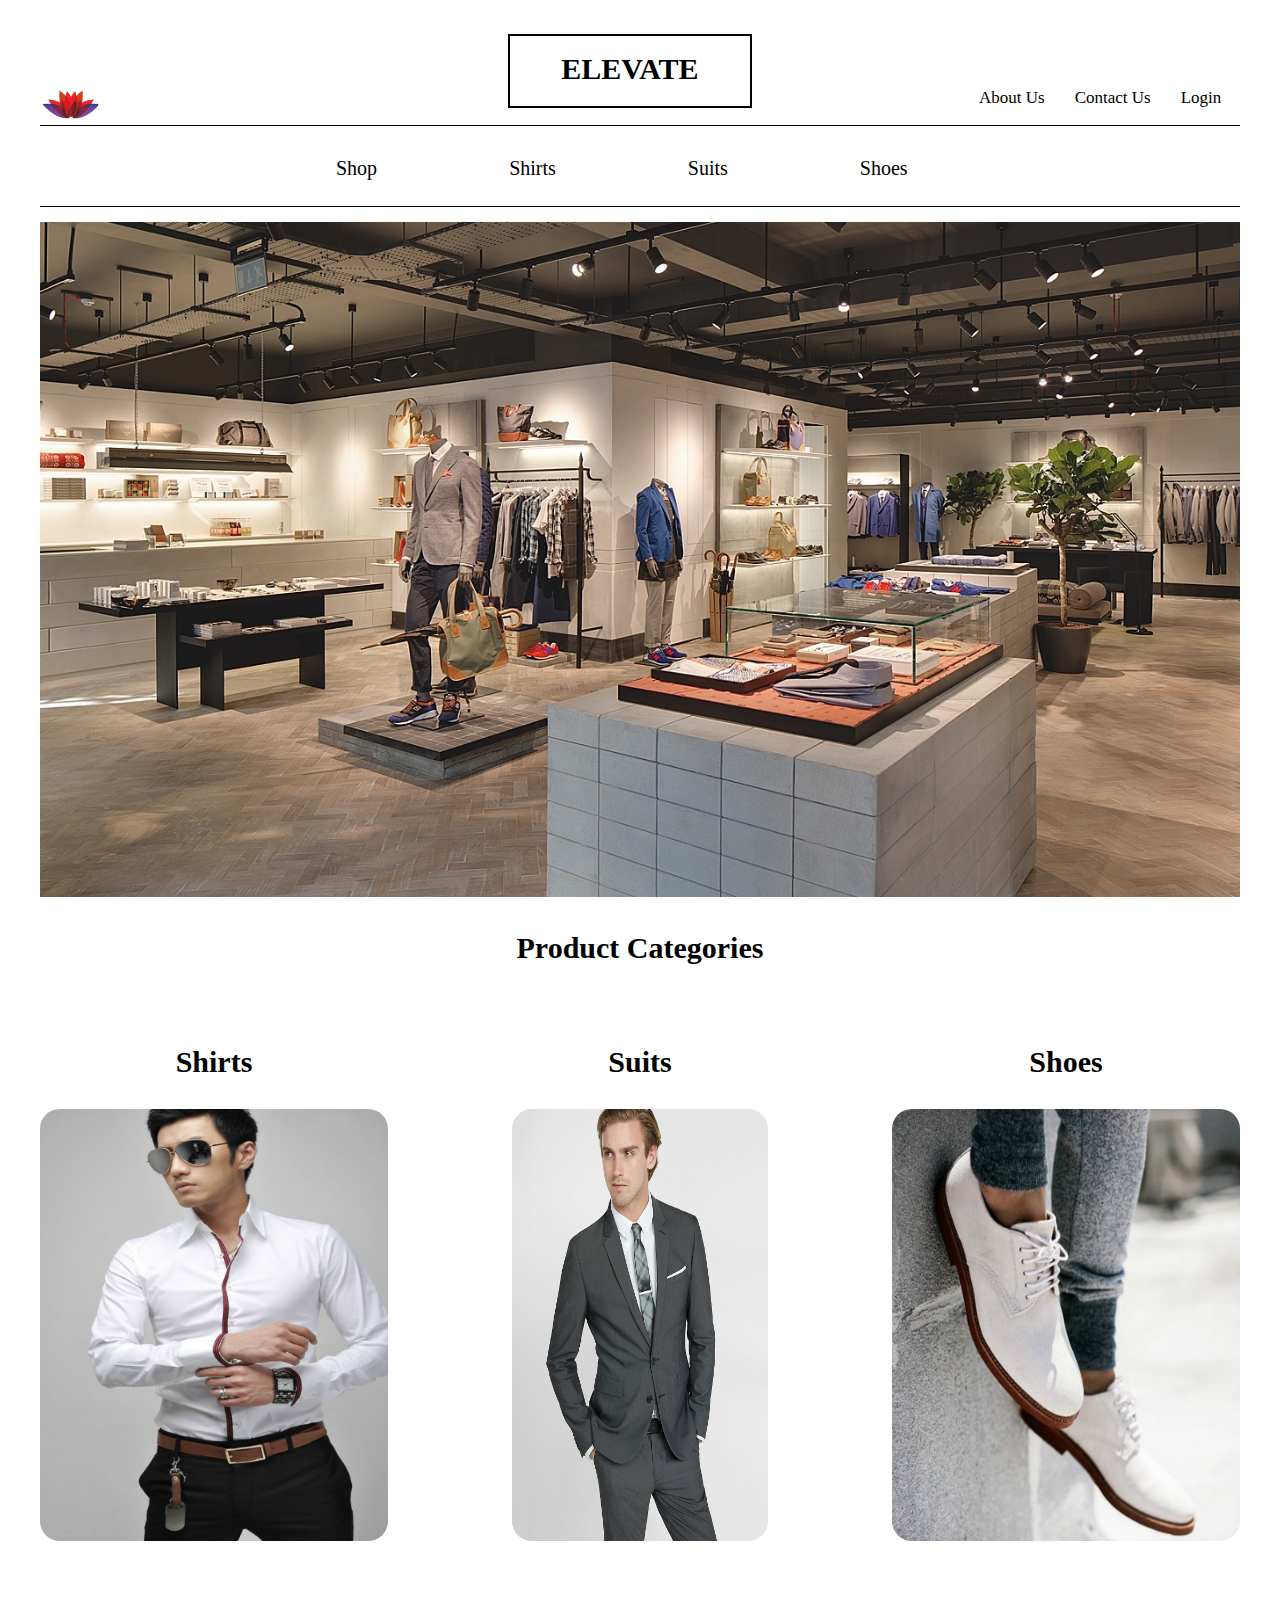
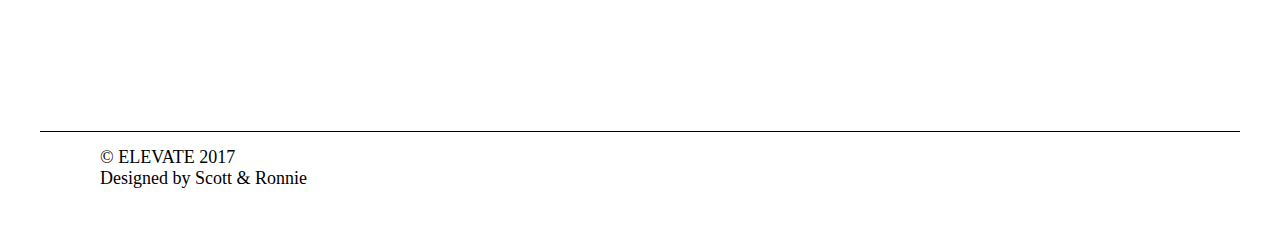
<file: index.html>
<!DOCTYPE html>
<html>
<style media="screen">
    aside.bottom-left a {
      text-decoration: none;
      color: black;
      transition-duration: 0.7s;
    }
    div.bottom-middle a {
      text-decoration: none;
      color: black;
    }
    aside.bottom-right a {
      text-decoration: none;
      color: black;
    }
    .shirt-cover:hover {
      opacity: 0.5;
    }
    .suit-cover:hover {
      opacity: 0.5;
    }
    .shoe-cover:hover {
      opacity: 0.5;
    }
</style>

  <head>
    <title>ELEVATE</title>
    <link rel="stylesheet" type="text/css" href="./css/main.css">
  </head>

  <body>
    <div class="container">
        <div class="main-header">
          <img src="./img/store-logo.png" alt="store-logo">
          <div class="header-content">
            <header class="header-info">
              <h1><a href="./index.html">Elevate</a></h1>
            </header>
          </div>
          <aside class="about-us-header">
            <ul>
              <li class="about-us-tag"><a href="./about-us/about-us.html">About Us </a></li>
              <li class="contact-us-tag"><a href="./contact-us/contact-us.html">Contact Us</a></li>
              <li class="login-tag"><a href="./login/login.html">Login</a></li>
            </ul>
          </aside>
        </div>
          <div class="main-navigation">
            <div class="navigation-tool-bar">
              <ul>
                <li><a href="index.html">Shop</a></li>
                <li><a href="./shirts/shirts.html">Shirts</a></li>
                <li><a href="./suits/suits.html">Suits</a></li>
                <li><a href="./shoes/shoes.html">Shoes</a></li>
              </ul>
            </div>
          </div>

          <div class="picture-content">
            <img src="./img/home-page-photo.jpg" alt="homepage-photo">
          </div>
          <div class="">

          <div class="product-content">
            <h1 class="product-title">Product Categories</h1>
            <aside class="bottom-left">
                  <h1><a href="./shirts/shirts.html">Shirts</a></h1>
                  <a href="./shirts/shirts.html"><img class="shirt-cover" src="./img/shirt-cover.jpg" alt="shirt-cover"></a>

            </aside>
            <div class="bottom-middle">
                  <h1><a href="./suits/suits.html">Suits</a></h1>
                  <a href="./suits/suits.html"><img class="suit-cover" src="./img/suit-cover.jpg" alt="suit-cover"></a>

            </div>
            <aside class="bottom-right">
                  <h1><a href="./shoes/shoes.html">Shoes</a></h1>
                  <a href="./shoes/shoes.html"><img class="shoe-cover" src="./img/shoe-cover2.jpg" alt="shoe-cover"></a>

            </aside>
          </div>
          <div class="main-footer">
            <div class="footer-content">
              <footer class="footer-info">
                <p>&copy ELEVATE 2017</p>
                <p>Designed by Scott & Ronnie</p>
              </footer>
            </div>
          </div>
        </div>
    </div>
  </body>
</html>
</file>
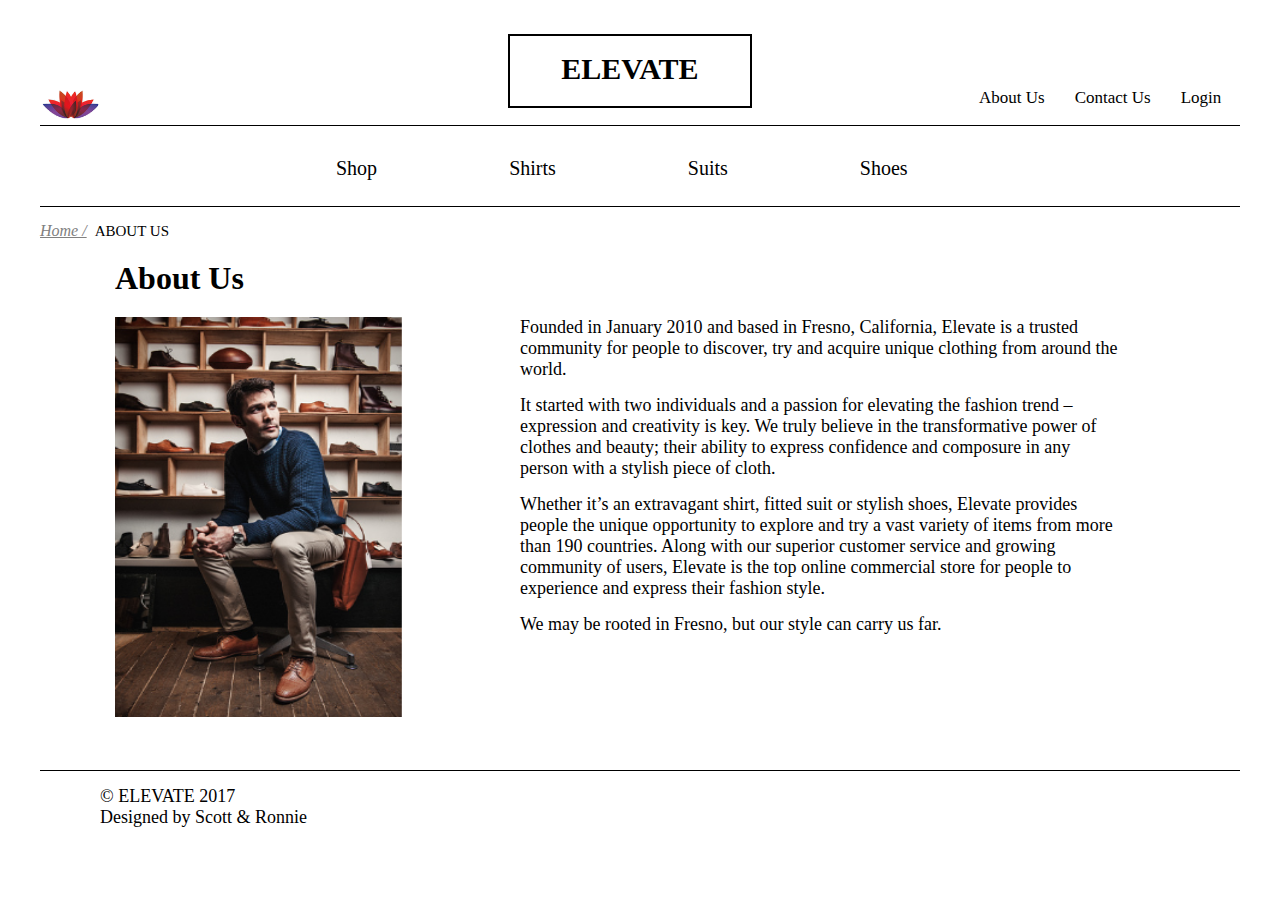
<file: about-us/about-us.html>
<!DOCTYPE html>
<html>
<style media="screen">
          div.about-us-container {
          height: 500px;
          width: 100%;
          position: relative;
          margin-bottom: 30px;
        }
        div.about-us-container h1 {
          margin-left: 75px;
          margin-top: 20px;
          font-family: "Goudy Old Style", Garamond, "Big Caslon", "Times New Roman", serif;
        }
        aside.about-us-img {
          float: left;
          height: 400px;
          width: 30%;
          margin-left: 75px;
          margin-top: 20px;
        }
        aside.about-us-img img {
          height: 100%;
          width: 80%;
        }
        section.about-us-content {
          float: right;
          height: 400px;
          width: 50%;
          margin-right: 120px;
          margin-top: 20px;
        }
        section.about-us-content ul {
          list-style: none;
        }
        section.about-us-content li {
          margin-bottom: 15px;
          font-size: 18px;
          font-family: "Goudy Old Style", Garamond, "Big Caslon", "Times New Roman", serif;
        }


</style>

  <head>
    <meta charset="utf-8">
    <title>Login</title>
    <link rel="stylesheet" type="text/css" href="../css/main.css">
  </head>
  <body>
    <div class="container">
        <div class="main-header">
          <img src="../img/store-logo.png" alt="store-logo">
          <div class="header-content">
            <header class="header-info">
              <h1><a href="../index.html">Elevate</a></h1>
            </header>
          </div>
          <aside class="about-us-header">
            <ul>
              <li class="about-us-tag"><a href="#">About Us </a></li>
              <li class="contact-us-tag"><a href="../contact-us/contact-us.html">Contact Us</a></li>
              <li class="login-tag"><a href="../login/login.html">Login</a></li>
            </ul>
          </aside>
        </div>
          <div class="main-navigation">
            <div class="navigation-tool-bar">
              <ul>
                <li><a href="../index.html">Shop</a></li>
                <li><a href="../shirts/shirts.html">Shirts</a></li>
                <li><a href="../suits/suits.html">Suits</a></li>
                <li><a href="../shoes/shoes.html">Shoes</a></li>
              </ul>
            </div>
          </div>
          <aside class="login-forum-breadcrumb">
            <ul>
              <li class="home-tag"><a href="../index.html">Home / </a></li>
              <li class="account-tag"><a href="#"> About Us </a></li>
            </ul>
          </aside>
          <div class="about-us-container">
            <h1 class="about-us-tag">About Us</h1>

            <aside class="about-us-img">
              <img src="../img/about-us.PNG" alt="about-us-image">
            </aside>
            <section class="about-us-content">
              <ul>
                <li>Founded in January 2010 and based in Fresno, California, Elevate is a trusted community for people to discover, try and acquire unique clothing from around the world.</li>
                <li>It started with two individuals and a passion for elevating the fashion trend – expression and creativity is key. We truly believe in the transformative power of clothes and beauty; their ability to express confidence and composure in any person with a stylish piece of cloth. </li>
                <li>Whether it’s an extravagant shirt, fitted suit or stylish shoes, Elevate provides people the unique opportunity to explore and try a vast variety of items from more than 190 countries. Along with our superior customer service and growing community of users, Elevate is the top online commercial store for people to experience and express their fashion style. </li>
                <li>We may be rooted in Fresno, but our style can carry us far.</li>
              </ul>
            </section>
          </div>

          <div class="main-footer">
            <div class="footer-content">
              <footer class="footer-info">
                <p>&copy ELEVATE 2017</p>
                <p>Designed by Scott & Ronnie</p>
              </footer>
            </div>
          </div>
        </div>



  </body>
</html>
</file>
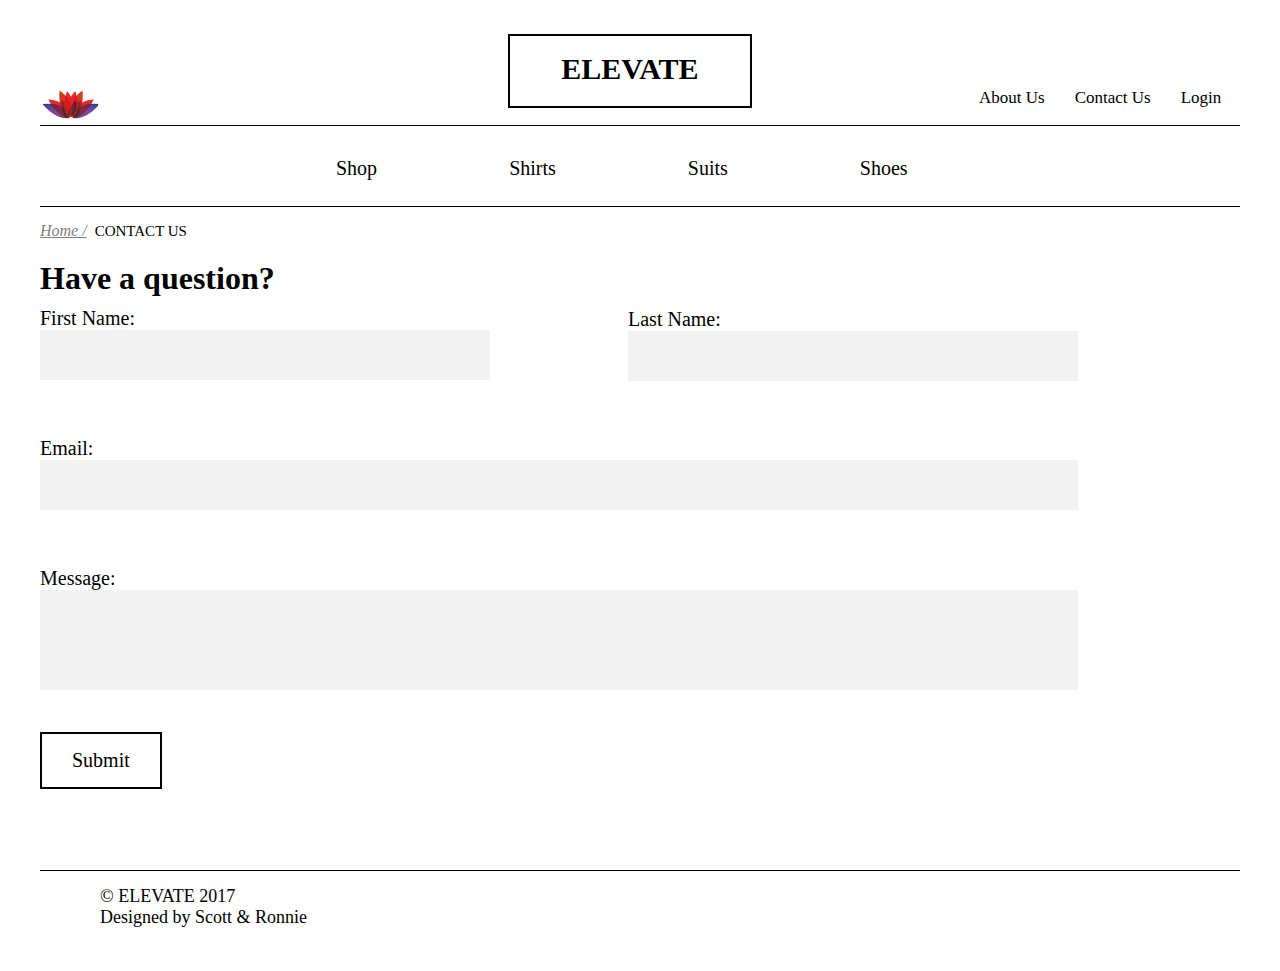
<file: contact-us/contact-us.html>
<!DOCTYPE html>
<html>
<style media="screen">
    div.contact-us-container {
      height: 600px;
      width: 100%;
      margin-bottom: 30px;
      position: relative;
    }
    div.contact-us-container h1 {
      margin-top: 20px;
      margin-bottom: 10px;
      font-family: "Goudy Old Style", Garamond, "Big Caslon", "Times New Roman", serif;
    }
    input, label {
      display: block;
    }
    div.first-name-forum {
      height: 100px;
      width: 450px;
    }
    label.first-name-tag {
      font-size: 20px;
      font-family: "Goudy Old Style", Garamond, "Big Caslon", "Times New Roman", serif;
    }
    input.first-name-textbox {
      height: 50px;
      width: 100%;
      font-size: 20px;
      border: none;
      background-color: #f2f2f2;
    }
    div.last-name-forum {
      position: absolute;
      left: 49%;
      top: 11.4%;
      height: 100px;
      width: 450px;
    }
    label.last-name-tag {
      font-size: 20px;
      font-family: "Goudy Old Style", Garamond, "Big Caslon", "Times New Roman", serif;
    }
    input.last-name-textbox {
      height: 50px;
      width: 100%;
      font-size: 20px;
      border: none;
      background-color: #f2f2f2;
    }
    div.email-forum {
      margin-top: 30px;
      height: 100px;
      width: 86.5%;
    }
    label.email-tag {
      font-size: 20px;
      font-family: "Goudy Old Style", Garamond, "Big Caslon", "Times New Roman", serif;
    }
    input.email-textbox {
      height: 50px;
      width: 100%;
      font-size: 20px;
      border: none;
      background-color: #f2f2f2;
    }
    div.message-forum {
      margin-top: 30px;
      height: 150px;
      width: 86.5%;
    }
    label.message-tag {
      font-size: 20px;
      font-family: "Goudy Old Style", Garamond, "Big Caslon", "Times New Roman", serif;
    }
    div.message-forum textarea {
      height: 100px;
      width: 100%;
      font-size: 20px;
      border: none;
      background-color: #f2f2f2;
      resize: none;
    }
    div.submit {
      height: 70px;
      width: 100px;
      margin-top: 15px;
    }
    button.submit-button {
      padding: 15px 30px;
      border: solid 2px;
      background-color: white;
      transition-duration: 0.4s;
      cursor: pointer;
      font-size: 20px;
      font-family: "Goudy Old Style", Garamond, "Big Caslon", "Times New Roman", serif;
    }
    button.submit-button:hover {
      background-color: #A9A9A9;
      color:black;
    }

</style>

  <head>
    <title>ELEVATE</title>
    <link rel="stylesheet" type="text/css" href="../css/main.css">
  </head>

  <body>
    <div class="container">
        <div class="main-header">
          <img src="../img/store-logo.png" alt="store-logo">
          <div class="header-content">
            <header class="header-info">
              <h1><a href="../index.html">Elevate</a></h1>
            </header>
          </div>
          <aside class="about-us-header">
            <ul>
              <li class="about-us-tag"><a href="../about-us/about-us.html">About Us </a></li>
              <li class="contact-us-tag"><a href="../contact-us/contact-us.html">Contact Us</a></li>
              <li class="login-tag"><a href="../login/login.html">Login</a></li>
            </ul>
          </aside>
        </div>
          <div class="main-navigation">
            <div class="navigation-tool-bar">
              <ul>
                <li><a href="../index.html">Shop</a></li>
                <li><a href="../shirts/shirts.html">Shirts</a></li>
                <li><a href="../suits/suits.html">Suits</a></li>
                <li><a href="../shoes/shoes.html">Shoes</a></li>
              </ul>
            </div>
          </div>
          <aside class="login-forum-breadcrumb">
            <ul>
              <li class="home-tag"><a href="../index.html">Home / </a></li>
              <li class="account-tag"><a href="#"> Contact Us </a></li>
            </ul>
          </aside>
          <div class="contact-us-container">
            <h1>Have a question?</h1>
                <div class="first-name-forum">
                  <label class="first-name-tag" for=firstname"">First Name:</label>
                  <input class="first-name-textbox" type="first-name-input">
                </div>
                <div class="last-name-forum">
                  <label class="last-name-tag" for="lastname">Last Name:</label>
                  <input class="last-name-textbox" type="last-name-input">
                </div>
                <div class="email-forum">
                  <label class="email-tag" for="email">Email:</label>
                  <input class="email-textbox" type="text" name="email-input">
                </div>
                <div class="message-forum">
                  <label class="message-tag" for="message">Message:</label>
                  <textarea name="message-box" rows="8" cols="80"></textarea>
                </div>
                <div class="submit">
                  <button onclick="submit()" class="submit-button" type="button" name="submit">Submit</button>
                </div>
          </div>

          <div class="main-footer">
            <div class="footer-content">
              <footer class="footer-info">
                <p>&copy ELEVATE 2017</p>
                <p>Designed by Scott & Ronnie</p>
              </footer>
            </div>
          </div>
        </div>
        <script type="text/javascript">
        function submit() {
          location.href='../index.html'
        }

        </script>
  </body>
</html>
</file>
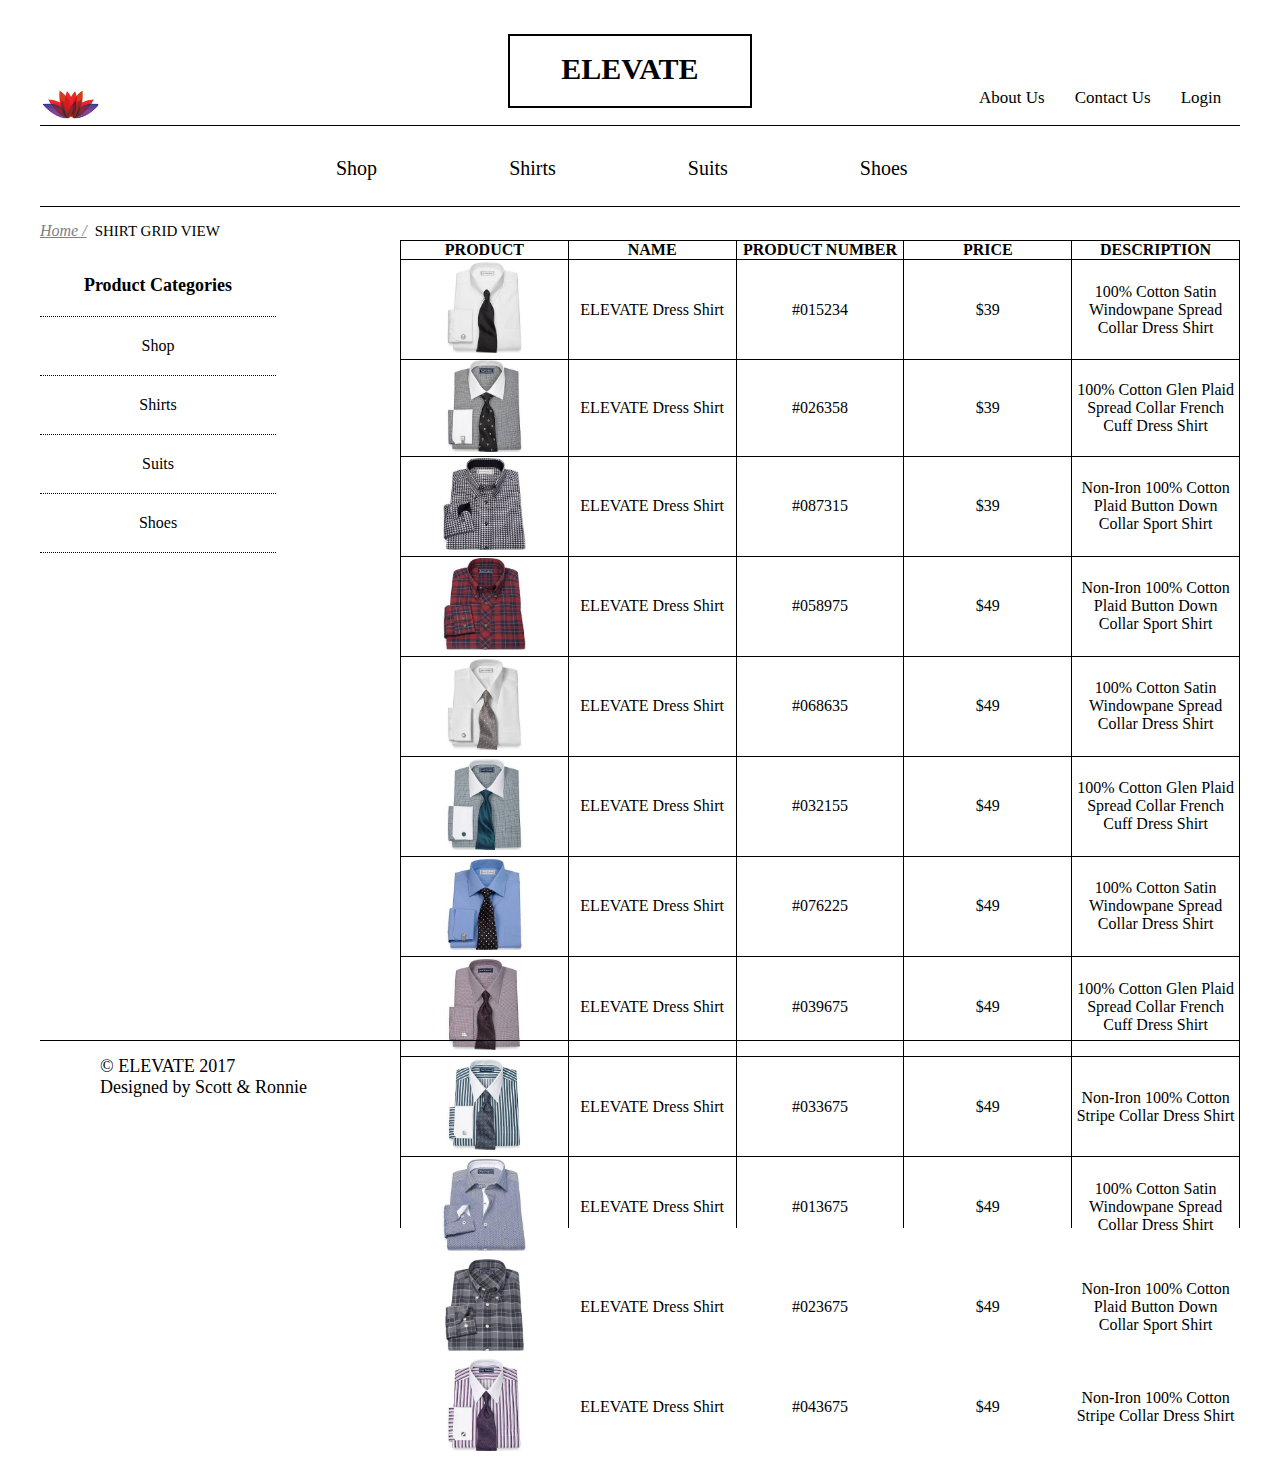
<file: grid-view/grid-view.html>
<!DOCTYPE html>
<html>

<style media="screen">


    /*shirt container*/
    .product-container{
        width: 100%;
        height: 800px;
        position: relative;

    }

    /*menu*/
    .product-sidebar-link{
      height: 100%;
      width: 20%;
      margin-top: 15px;
      position: absolute;
      }
    div.product-sidebar-link ul {
      list-style-type:none;
      text-align: center;
      }
    div.product-sidebar-link li {
      padding: 20px 10px;
      width: 90%;
      border-bottom: dotted thin;
      }
      .list-title {
        font-size: 18px;
        font-weight: bold;
        font-family: "Goudy Old Style", Garamond, "Big Caslon", "Times New Roman", serif;
      }
    div.product-sidebar-link a {
      text-decoration:none;
      color: black;
      font-family: "Goudy Old Style", Garamond, "Big Caslon", "Times New Roman", serif;
    }
    div.product-sidebar-link a:hover {
      text-decoration: underline;
    }


    .shirt{
        background-color: black;
        max-height: 988px;
        width: 70%;
        float:right;
        margin-left: 15%;
    }

    table.table-grid td img{
        width: 55%;
        height: 20%;
    }

/*grid view code*/
div.shirt {
    position:absolute;
    left:15%;
    float:right;
}
    table {
        display: table;
        border-collapse: separate;
        border-spacing: 1px;
    }
    table.table-grid tr {
        background-color:white;
        text-align: center;
        font-family: "Goudy Old Style", Garamond, "Big Caslon", "Times New Roman", serif;
    }
    td.table-image {
        width: 20%
    }
    td.table-info{
        width: 20%;
    }
    th.table-info{
        width: 20%;
    }
    td.table-image img{
        width: 80%;
        height: 12%;
        padding: 1%;
    }
    .product-hover:hover {
        opacity: 0.9;
    }
</style>

<head>
    <title>ELEVATE</title>
    <link rel="stylesheet" type="text/css" href="../css/main.css">
</head>

<body>
<div class="container">
    <div class="main-header">
        <img src="../img/store-logo.png" alt="store-logo">
        <div class="header-content">
            <header class="header-info">
                <h1><a href="../index.html">Elevate</a></h1>
            </header>
        </div>
        <aside class="about-us-header">
            <ul>
                <li class="about-us-tag"><a href="../about-us/about-us.html">About Us </a></li>
                <li class="contact-us-tag"><a href="../contact-us/contact-us.html">Contact Us</a></li>
                <li class="login-tag"><a href="../login/login.html">Login</a></li>
            </ul>
        </aside>
    </div>
    <div class="main-navigation">
        <div class="navigation-tool-bar">
            <ul>
                <li><a href="../index.html">Shop</a></li>
                <li><a href="../shirts/shirts.html">Shirts</a></li>
                <li><a href="../suits/suits.html">Suits</a></li>
                <li><a href="../shoes/shoes.html">Shoes</a></li>
            </ul>
        </div>
    </div>
    <aside class="login-forum-breadcrumb">
        <ul>
            <li class="home-tag"><a href="../index.html">Home / </a></li>
            <li class="account-tag"><a href="../grid-view/grid-view.html"> Shirt Grid View </a></li>
        </ul>

    </aside>
    <div class="product-container">

        <div class="product-sidebar-link">
            <ul>
                <li class="list-title">Product Categories</li>
                <li><a href="../index.html">Shop</a></li>
                <li><a href="../shirts/shirts.html">Shirts</a></li>
                <li><a href="../suits/suits.html">Suits</a></li>
                <li><a href="../shoes/shoes.html">Shoes</a></li>

            </ul>
        </div>
        <div class="shirt">
                <table class="table-grid">
                    <tr>
                        <th class="table-info">PRODUCT</th>
                        <th class="table-info">NAME</th>
                        <th class="table-info">PRODUCT NUMBER</th>
                        <th class="table-info">PRICE</th>
                        <th class="table-info">DESCRIPTION</th>

                    </tr>
                    <tr class = "product-hover">
                        <td class="table-image"><img src="../img/shirt1.jpeg" alt="shirt1"></td>
                        <td class="table-info">ELEVATE Dress Shirt</td>
                        <td class="table-info">#015234</td>
                        <td class="table-info">$39</td>
                        <td class="table-info">100% Cotton Satin Windowpane Spread Collar Dress Shirt</td>

                    </tr>
                    <tr class = "product-hover">
                        <td class=table-image"><img src="../img/shirt2.jpeg" alt="shirt2"></td>
                        <td class="table-info">ELEVATE Dress Shirt</td>
                        <td class="table-info">#026358</td>
                        <td class="table-info">$39</td>
                        <td class="table-info">100% Cotton Glen Plaid Spread Collar French Cuff Dress Shirt</td>

                    </tr>
                    <tr class = "product-hover">
                        <td class="table-image"><img src="../img/shirt3.jpeg" alt="shirt3"></td>
                        <td class="table-info">ELEVATE Dress Shirt</td>
                        <td class="table-info">#087315</td>
                        <td class="table-info">$39</td>
                        <td class="table-info">Non-Iron 100% Cotton Plaid Button Down Collar Sport Shirt</td>

                    </tr>
                    <tr class = "product-hover">
                        <td class="table-image"><img src="../img/shirt4.jpeg" alt="shirt4"></td>
                        <td class="table-info">ELEVATE Dress Shirt</td>
                        <td class="table-info">#058975</td>
                        <td class="table-info">$49</td>
                        <td class="table-info">Non-Iron 100% Cotton Plaid Button Down Collar Sport Shirt</td>
                    </tr>
                    <tr class = "product-hover">
                        <td class="table-image"><img src="../img/shirt5.jpeg" alt="shirt4"></td>
                        <td class="table-info">ELEVATE Dress Shirt</td>
                        <td class="table-info">#068635</td>
                        <td class="table-info">$49</td>
                        <td class="table-info">100% Cotton Satin Windowpane Spread Collar Dress Shirt</td>
                    </tr>
                    <tr class = "product-hover">
                        <td class="table-image"><img src="../img/shirt6.jpeg" alt="shirt4"></td>
                        <td class="table-info">ELEVATE Dress Shirt</td>
                        <td class="table-info">#032155</td>
                        <td class="table-info">$49</td>
                        <td class="table-info">100% Cotton Glen Plaid Spread Collar French Cuff Dress Shirt</td>
                    </tr>
                    <tr class = "product-hover">
                        <td class="table-image"><img src="../img/shirt7.jpeg" alt="shirt4"></td>
                        <td class="table-info">ELEVATE Dress Shirt</td>
                        <td class="table-info">#076225</td>
                        <td class="table-info">$49</td>
                        <td class="table-info">100% Cotton Satin Windowpane Spread Collar Dress Shirt</td>
                    </tr>
                    <tr class = "product-hover">
                        <td class="table-image"><img src="../img/shirt8.jpeg" alt="shirt4"></td>
                        <td class="table-info">ELEVATE Dress Shirt</td>
                        <td class="table-info">#039675</td>
                        <td class="table-info">$49</td>
                        <td class="table-info">100% Cotton Glen Plaid Spread Collar French Cuff Dress Shirt</td>
                    </tr>
                    <tr class = "product-hover">
                        <td class="table-image"><img src="../img/shirt9.jpeg" alt="shirt4"></td>
                        <td class="table-info">ELEVATE Dress Shirt</td>
                        <td class="table-info">#033675</td>
                        <td class="table-info">$49</td>
                        <td class="table-info">Non-Iron 100% Cotton Stripe Collar Dress Shirt</td>
                    </tr>
                    <tr class = "product-hover">
                        <td class="table-image"><img src="../img/shirt10.jpeg" alt="shirt4"></td>
                        <td class="table-info">ELEVATE Dress Shirt</td>
                        <td class="table-info">#013675</td>
                        <td class="table-info">$49</td>
                        <td class="table-info">100% Cotton Satin Windowpane Spread Collar Dress Shirt</td>
                    </tr>
                    <tr class = "product-hover">
                        <td class="table-image"><img src="../img/shirt11.jpeg" alt="shirt4"></td>
                        <td class="table-info">ELEVATE Dress Shirt</td>
                        <td class="table-info">#023675</td>
                        <td class="table-info">$49</td>
                        <td class="table-info">Non-Iron 100% Cotton Plaid Button Down Collar Sport Shirt</td>
                    </tr>
                    <tr class = "product-hover">
                        <td class="table-image"><img src="../img/shirt12.jpeg" alt="shirt4"></td>
                        <td class="table-info">ELEVATE Dress Shirt</td>
                        <td class="table-info">#043675</td>
                        <td class="table-info">$49</td>
                        <td class="table-info">Non-Iron 100% Cotton Stripe Collar Dress Shirt</td>
                    </tr>
                </table>

        </div>

    </div>

    <div class="main-footer">
        <div class="footer-content">
            <footer class="footer-info">
                <p>&copy ELEVATE 2017</p>
                <p>Designed by Scott & Ronnie</p>
            </footer>
        </div>
    </div>
</div>
</div>
</body>
</html>
</file>
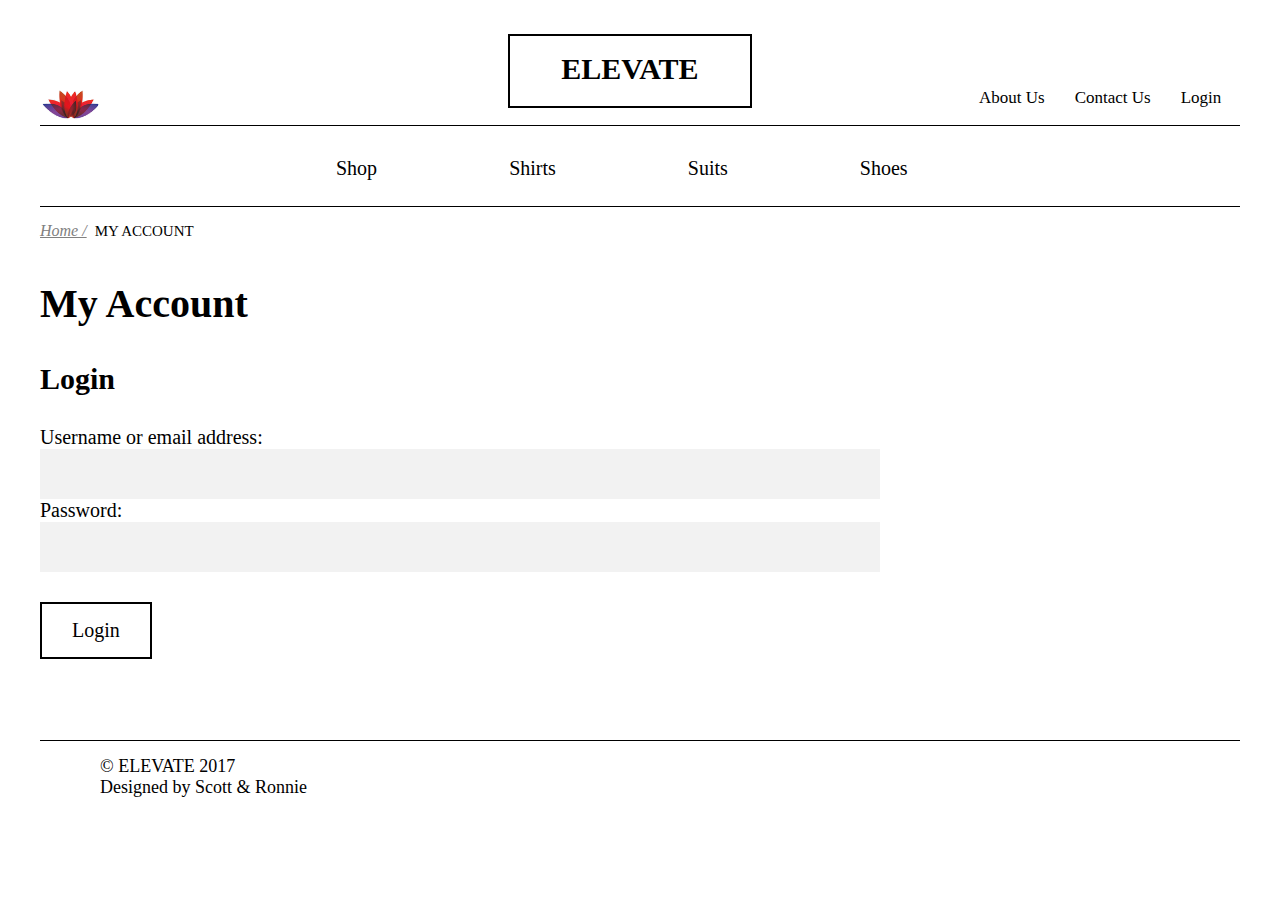
<file: login/login.html>
<!DOCTYPE html>
<html>
<style media="screen">

</style>
  <head>
    <meta charset="utf-8">
    <title>Login</title>
    <link rel="stylesheet" type="text/css" href="../css/main.css">
  </head>
  <body>
    <div class="container">
        <div class="main-header">
          <img src="../img/store-logo.png" alt="store-logo">
          <div class="header-content">
            <header class="header-info">
              <h1><a href="../index.html">Elevate</a></h1>
            </header>
          </div>
          <aside class="about-us-header">
            <ul>
              <li class="about-us-tag"><a href="../about-us/about-us.html">About Us </a></li>
              <li class="contact-us-tag"><a href="../contact-us/contact-us.html">Contact Us</a></li>
              <li class="login-tag"><a href="../login/login.html">Login</a></li>
            </ul>
          </aside>
        </div>
          <div class="main-navigation">
            <div class="navigation-tool-bar">
              <ul>
                <li><a href="../index.html">Shop</a></li>
                <li><a href="../shirts/shirts.html">Shirts</a></li>
                <li><a href="../suits/suits.html">Suits</a></li>
                <li><a href="../shoes/shoes.html">Shoes</a></li>
              </ul>
            </div>
          </div>
          <aside class="login-forum-breadcrumb">
            <ul>
              <li class="home-tag"><a href="../index.html">Home / </a></li>
              <li class="account-tag"><a href="#"> My Account </a></li>
            </ul>
          </aside>
          <div class="main-content">
            <div class="main-header-login">
              <h1>My Account</h1>
              <h2>Login</h2>

              <section class="login-forum">
                <div class="login-forum-username">
                  <label class="username-label" for="username">Username or email address:</label>
                  <input class="username-textbox" type="login-input" type="text" id="username" maxlength="100">
                <div class="login-forum-password">
                  <label class = "password-label" for="password">Password:</label>
                  <input class = "password-textbox" type="password" type="password" id="password" maxlength="30">
                </div>
                <div class="login-forum-button">
                  <button onclick= "login()" id="btn-login" class="login-button">Login</button>
                </div>

              </section>

              </div>
            </div>
            <div class="main-footer">
              <div class="footer-content">
                <footer class="footer-info">
                  <p>&copy ELEVATE 2017</p>
                  <p>Designed by Scott & Ronnie</p>
                </footer>
              </div>
            </div>
          </div>

          <script>
        function login() {
            let username = document.getElementById('username').value;
            let password = document.getElementById('password').value;
            let errorContainer = document.getElementById('error-container');
            let errorText = document.getElementById('error-text');
            if(username == 'evelate' && password == 'evelate') {
                location.href = '../index.html';
            } else {
                alert("The username and password is incorrect.");
               let handle = setInterval(() => {
                    errorContainer.style.display = 'none';
                    clearInterval(handle);
                },2000);
            }
            //alert(password);
        }
          document.getElementById("username")
          document.getElementById("password")
          .addEventListener("keyup", function(event) {
          event.preventDefault();
          if (event.keyCode == 13) {
          document.getElementById("btn-login").click();
    }
});
    </script>

  </body>
</html>
</file>
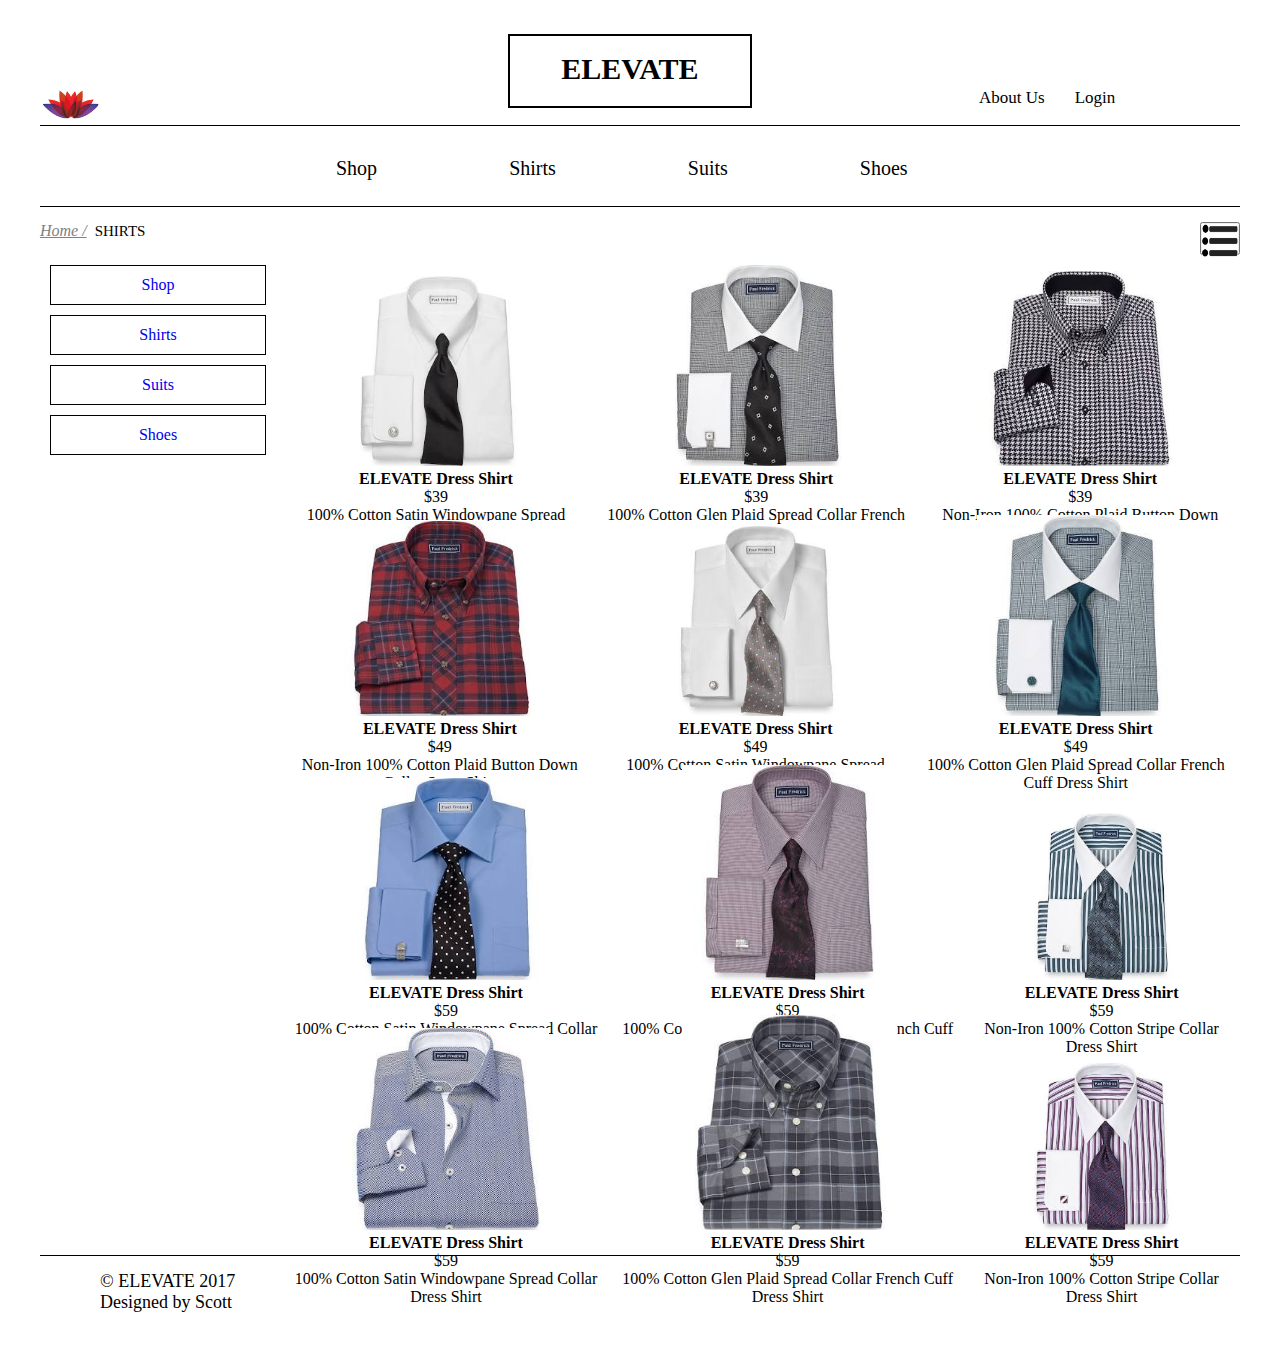
<file: shirts/shirts.html>
<!DOCTYPE html>
<html>

<style media="screen">

    /*shirt container*/
    .product-container {
        width: 100%;
        height: 1000px;
        position: relative;

    }

    /*menu*/
    .product-sidebar-link {
        /*background-color: green;*/
        height: 100%;
        width: 20%;
        position: absolute;
    }

    div.product-sidebar-link ul {
        list-style-type: none;
        text-align: center;
    }

    div.product-sidebar-link li {
        margin: 10px;
        width: 90%;
    }

    div.product-sidebar-link a {
        text-decoration: none;
        padding: 10px 15px;
        border: 1px solid black;
        display: block;
    }

    .shirt {
        /*background-color: blue;*/
        height: 750px;
        width: 80%;
        float: right;
    }

    .shirt-gallery img {
        width: 65%;
        height: 40%;
        margin-left: 18%;
    }

    div.shirt-gallery li {
        display: table-cell;
        padding: 10px;
    }

    div.shirt-gallery ul {
        list-style: none;
        height: 250px;
    }

    div.shirt-gallery li h4 {
        /*margin-left: 15%;*/
        text-align: center;
    }

    div.shirt-gallery li p {
        /*margin-left: 15%;*/
        text-align: center;
    }

    .grid-view {
        background-repeat: no-repeat;
        width: 40px;
        height: 33px;
        float: right;
    }

    .grid-view img, .grid-view img p {
        width: 38px;
        height: 33px;
        display: block;
    }

</style>

<head>
    <title>ELEVATE</title>
    <link rel="stylesheet" type="text/css" href="../css/main.css">
</head>

<body>
<div class="container">
    <div class="main-header">
        <img src="../img/store-logo.png" alt="store-logo">
        <div class="header-content">
            <header class="header-info">
                <h1><a href="../index.html">Elevate</a></h1>
            </header>
        </div>
        <aside class="about-us-header">
            <ul>
                <li class="about-us-tag"><a href="../about-us/about-us.html">About Us </a></li>
                <li class="login-tag"><a href="../login/login.html">Login</a></li>
            </ul>
        </aside>
    </div>
    <div class="main-navigation">
        <div class="navigation-tool-bar">
            <ul>
                <li><a href="#">Shop</a></li>
                <li><a href="../shirts/shirts.html">Shirts</a></li>
                <li><a href="#">Suits</a></li>
                <li><a href="#">Shoes</a></li>
            </ul>
        </div>
    </div>
    <aside class="login-forum-breadcrumb">
        <ul>
            <li class="home-tag"><a href="../index.html">Home / </a></li>
            <li class="account-tag"><a href="../shirts/shirts.html"> Shirts </a></li>

        </ul>
        <div><a href="../grid-view/grid-view.html">
            <button class="grid-view"><img src="../img/grid.PNG">
            </button>
        </a></div>

    </aside>
    <div class="product-container">

        <div class="product-sidebar-link">
            <ul>
                <li><a href="#">Shop</a></li>
                <li><a href="#">Shirts</a></li>
                <li><a href="#">Suits</a></li>
                <li><a href="#">Shoes</a></li>

            </ul>
        </div>
        <div class="shirt">
            <div class="shirt-gallery">
                <ul>
                    <li class="shirt-info"><a href="#"><img src="../img/shirt1.jpeg" alt="shirt-cover"></a><h4>ELEVATE
                        Dress Shirt</h4>
                        <p>$39</p>
                        <p>100% Cotton Satin Windowpane Spread Collar Dress Shirt</p></li>
                    <li class="shirt-info"><a href="#"><img src="../img/shirt2.jpeg" alt="shirt-cover"></a><h4>ELEVATE
                        Dress Shirt</h4>
                        <p>$39</p>
                        <p>100% Cotton Glen Plaid Spread Collar French Cuff Dress Shirt</p></li>
                    <li class="shirt-info"><a href="#"><img src="../img/shirt3.jpeg" alt="shirt-cover"></a><h4>ELEVATE
                        Dress Shirt</h4>
                        <p>$39</p>
                        <p>Non-Iron 100% Cotton Plaid Button Down Collar Sport Shirt</p></li>
                </ul>
                <ul>
                    <li class="shirt-info"><a href="#"><img src="../img/shirt4.jpeg" alt="shirt-cover"></a><h4>ELEVATE
                        Dress Shirt</h4>
                        <p>$49</p>
                        <p>Non-Iron 100% Cotton Plaid Button Down Collar Sport Shirt</p></li>
                    <li class="shirt-info"><a href="#"><img src="../img/shirt5.jpeg" alt="shirt-cover"></a><h4>ELEVATE
                        Dress Shirt</h4>
                        <p>$49</p>
                        <p>100% Cotton Satin Windowpane Spread Collar Dress Shirt</p></li>
                    <li class="shirt-info"><a href="#"><img src="../img/shirt6.jpeg" alt="shirt-cover"></a><h4>ELEVATE
                        Dress Shirt</h4>
                        <p>$49</p>
                        <p>100% Cotton Glen Plaid Spread Collar French Cuff Dress Shirt</p></li>
                </ul>
                <ul>
                    <li class="shirt-info"><a href="#"><img src="../img/shirt7.jpeg" alt="shirt-cover"></a><h4>ELEVATE
                        Dress Shirt</h4>
                        <p>$59</p>
                        <p>100% Cotton Satin Windowpane Spread Collar Dress Shirt</p></li>
                    <li class="shirt-info"><a href="#"><img src="../img/shirt8.jpeg" alt="shirt-cover"></a><h4>ELEVATE
                        Dress Shirt</h4>
                        <p>$59</p>
                        <p>100% Cotton Glen Plaid Spread Collar French Cuff Dress Shirt</p></li>
                    <li class="shirt-info"><a href="#"><img src="../img/shirt9.jpeg" alt="shirt-cover"></a><h4>ELEVATE
                        Dress Shirt</h4>
                        <p>$59</p>
                        <p>Non-Iron 100% Cotton Stripe Collar Dress Shirt</p></li>
                </ul>
                <ul>
                    <li class="shirt-info"><a href="#"><img src="../img/shirt10.jpeg" alt="shirt-cover"></a><h4>ELEVATE
                        Dress Shirt</h4>
                        <p>$59</p>
                        <p>100% Cotton Satin Windowpane Spread Collar Dress Shirt</p></li>
                    <li class="shirt-info"><a href="#"><img src="../img/shirt11.jpeg" alt="shirt-cover"></a><h4>ELEVATE
                        Dress Shirt</h4>
                        <p>$59</p>
                        <p>100% Cotton Glen Plaid Spread Collar French Cuff Dress Shirt</p></li>
                    <li class="shirt-info"><a href="#"><img src="../img/shirt12.jpeg" alt="shirt-cover"></a><h4>ELEVATE
                        Dress Shirt</h4>
                        <p>$59</p>
                        <p>Non-Iron 100% Cotton Stripe Collar Dress Shirt</p></li>
                </ul>
            </div>


        </div>

    </div>

    <div class="main-footer">
        <div class="footer-content">
            <footer class="footer-info">
                <p>&copy ELEVATE 2017</p>
                <p>Designed by Scott</p>
            </footer>
        </div>
    </div>
</div>
</body>
</html>
</file>
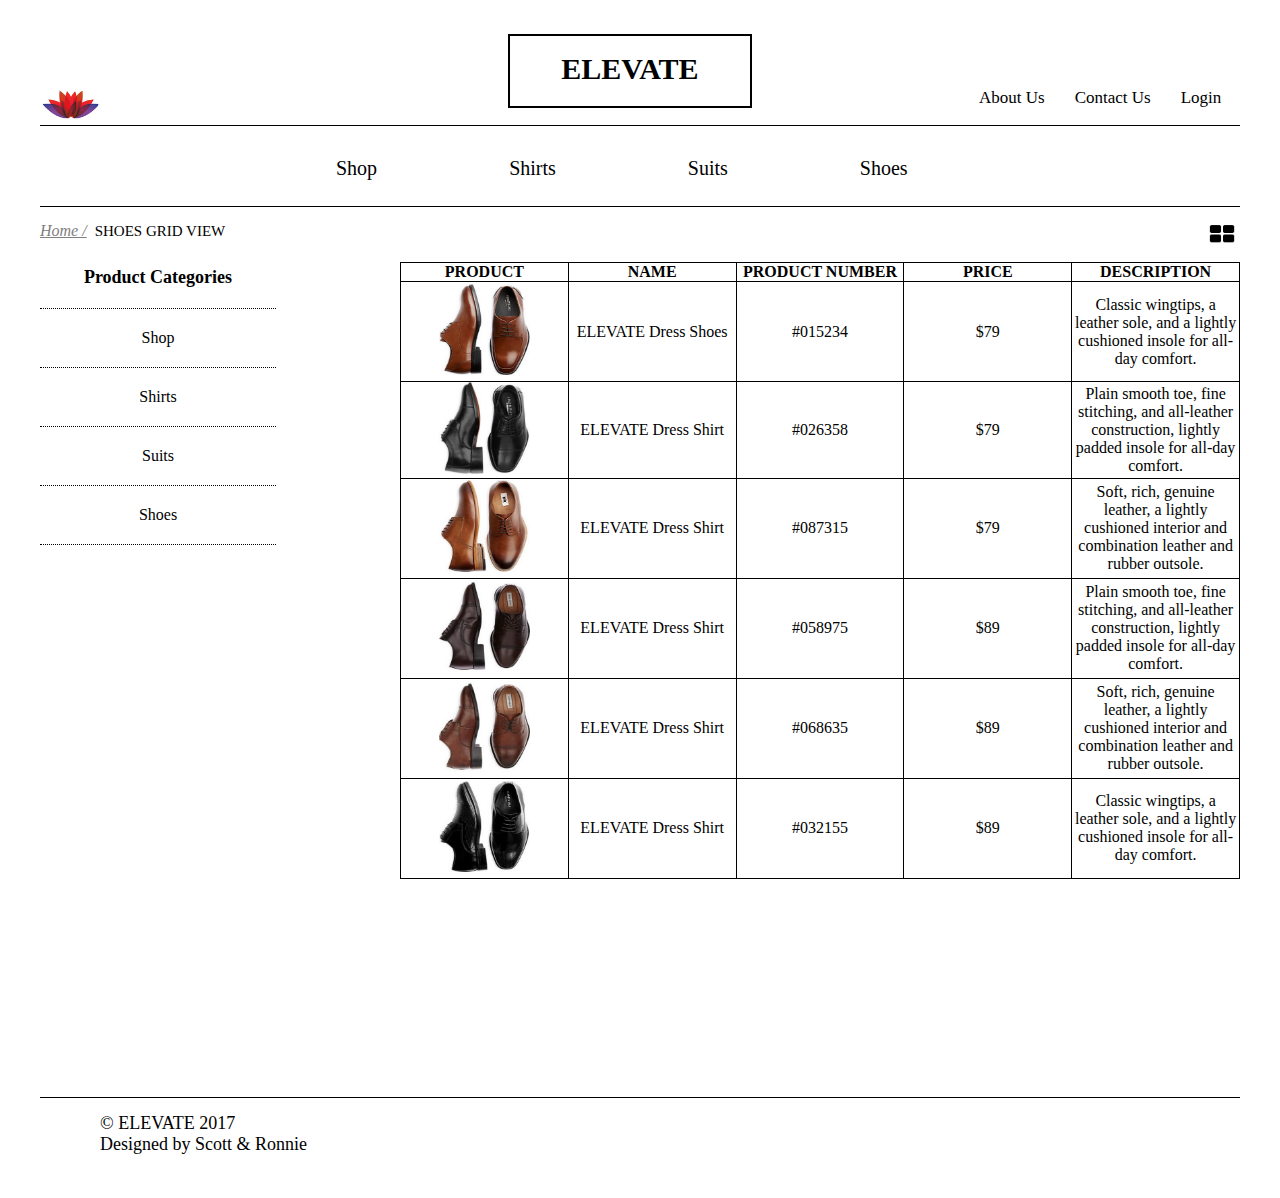
<file: shoes-grid-view/shoes-grid-view.html>
<!DOCTYPE html>
<html>

<style media="screen">
    /*shirt container*/
    .product-container{
        width: 100%;
        height: 850px;
        position: relative;
    }

    /*menu*/
    .product-sidebar-link{
      height: 100%;
      width: 20%;
      position: absolute;
      }
    div.product-sidebar-link ul {
      list-style-type:none;
      text-align: center;
      }
    div.product-sidebar-link li {
      padding: 20px 10px;
      width: 90%;
      border-bottom: dotted thin;
      }
      .list-title {
        font-size: 18px;
        font-weight: bold;
        font-family: "Goudy Old Style", Garamond, "Big Caslon", "Times New Roman", serif;
      }
    div.product-sidebar-link a {
      text-decoration:none;
      color: black;
      font-family: "Goudy Old Style", Garamond, "Big Caslon", "Times New Roman", serif;
    }
    div.product-sidebar-link a:hover {
      text-decoration: underline;
    }

    .shirt{
        background-color: black;
        max-height: 988px;
        width: 70%;
        float:right;
        margin-left: 15%;
    }

    table.table-grid td img{
        width: 55%;
        height: 40%;
    }

/*grid view code*/
div.shirt {
    position:absolute;
    left:15%;
    float:right;
    margin-top: 15px;
}
    table {
        display: table;
        border-collapse: separate;
        border-spacing: 1px;
    }
    table.table-grid tr {
        background-color:white;
        text-align: center;
        font-family: "Goudy Old Style", Garamond, "Big Caslon", "Times New Roman", serif;
    }
    td.table-image {
        width: 20%
    }
    td.table-info{
        width: 20%;
    }
    th.table-info{
        width: 20%;
    }
    td.table-image img{
        width: 80%;
        height: 12%;
        padding: 1%;
    }
    .product-hover:hover {
        opacity: 0.9;
    }

  button.product-view{
    width: 33px;
    height: 25px;
    float: right;
    border: none;
    background-color: #FFF;
  }
  button.product-view img {
    width: 30px;
    height: 25px;
    display: block;
  }
  button.product-view img:hover {
    opacity: 0.5;
    cursor: pointer;
  }

</style>

<head>
    <title>ELEVATE</title>
    <link rel="stylesheet" type="text/css" href="../css/main.css">
</head>

<body>
<div class="container">
    <div class="main-header">
        <img src="../img/store-logo.png" alt="store-logo">
        <div class="header-content">
            <header class="header-info">
                <h1><a href="../index.html">Elevate</a></h1>
            </header>
        </div>
        <aside class="about-us-header">
            <ul>
                <li class="about-us-tag"><a href="../about-us/about-us.html">About Us </a></li>
                <li class="contact-us-tag"><a href="../contact-us/contact-us.html">Contact Us</a></li>
                <li class="login-tag"><a href="../login/login.html">Login</a></li>
            </ul>
        </aside>
    </div>
    <div class="main-navigation">
        <div class="navigation-tool-bar">
            <ul>
                <li><a href="../index.html">Shop</a></li>
                <li><a href="../shirts/shirts.html">Shirts</a></li>
                <li><a href="../suits/suits.html">Suits</a></li>
                <li><a href="../shoes/shoes.html">Shoes</a></li>
            </ul>
        </div>
    </div>
    <aside class="login-forum-breadcrumb">
        <ul>
            <li class="home-tag"><a href="../index.html">Home / </a></li>
            <li class="account-tag"><a href="../grid-view/grid-view.html"> Shoes Grid View </a></li>
        </ul>
        <div>
          <a href="../shoes/shoes.html"><button class="product-view"><img src="../img/product-view.PNG">
          </button></a>
      </div>

    </aside>
    <div class="product-container">

        <div class="product-sidebar-link">
            <ul>
                <li class="list-title">Product Categories</li>
                <li><a href="../index.html">Shop</a></li>
                <li><a href="../shirts/shirts.html">Shirts</a></li>
                <li><a href="../suits/suits.html">Suits</a></li>
                <li><a href="../shoes/shoes.html">Shoes</a></li>

            </ul>
        </div>
        <div class="shirt">
                <table class="table-grid">
                    <tr>
                        <th class="table-info">PRODUCT</th>
                        <th class="table-info">NAME</th>
                        <th class="table-info">PRODUCT NUMBER</th>
                        <th class="table-info">PRICE</th>
                        <th class="table-info">DESCRIPTION</th>

                    </tr>
                    <tr class = "product-hover">
                        <td class="table-image"><img src="../img/shoes1.jpg" alt="shoes1"></td>
                        <td class="table-info">ELEVATE Dress Shoes</td>
                        <td class="table-info">#015234</td>
                        <td class="table-info">$79</td>
                        <td class="table-info">Classic wingtips, a leather sole, and a lightly cushioned insole for all-day comfort.</td>

                    </tr>
                    <tr class = "product-hover">
                        <td class=table-image"><img src="../img/shoes2.jpg" alt="shirt2"></td>
                        <td class="table-info">ELEVATE Dress Shirt</td>
                        <td class="table-info">#026358</td>
                        <td class="table-info">$79</td>
                        <td class="table-info">Plain smooth toe, fine stitching, and all-leather construction, lightly padded insole for all-day comfort.</td>

                    </tr>
                    <tr class = "product-hover">
                        <td class="table-image"><img src="../img/shoes3.jpg" alt="shirt3"></td>
                        <td class="table-info">ELEVATE Dress Shirt</td>
                        <td class="table-info">#087315</td>
                        <td class="table-info">$79</td>
                        <td class="table-info">Soft, rich, genuine leather, a lightly cushioned interior and combination leather and rubber outsole.</td>

                    </tr>
                    <tr class = "product-hover">
                        <td class="table-image"><img src="../img/shoes4.jpg" alt="shirt4"></td>
                        <td class="table-info">ELEVATE Dress Shirt</td>
                        <td class="table-info">#058975</td>
                        <td class="table-info">$89</td>
                        <td class="table-info">Plain smooth toe, fine stitching, and all-leather construction, lightly padded insole for all-day comfort.</td>
                    </tr>
                    <tr class = "product-hover">
                        <td class="table-image"><img src="../img/shoes5.jpg" alt="shirt5"></td>
                        <td class="table-info">ELEVATE Dress Shirt</td>
                        <td class="table-info">#068635</td>
                        <td class="table-info">$89</td>
                        <td class="table-info">Soft, rich, genuine leather, a lightly cushioned interior and combination leather and rubber outsole.</td>
                    </tr>
                    <tr class = "product-hover">
                        <td class="table-image"><img src="../img/shoes6.jpg" alt="shirt6"></td>
                        <td class="table-info">ELEVATE Dress Shirt</td>
                        <td class="table-info">#032155</td>
                        <td class="table-info">$89</td>
                        <td class="table-info">Classic wingtips, a leather sole, and a lightly cushioned insole for all-day comfort.</td>
                    </tr>
                </table>

        </div>

    </div>

    <div class="main-footer">
        <div class="footer-content">
            <footer class="footer-info">
                <p>&copy ELEVATE 2017</p>
                <p>Designed by Scott & Ronnie</p>
            </footer>
        </div>
    </div>
</div>
</div>
</body>
</html>
</file>
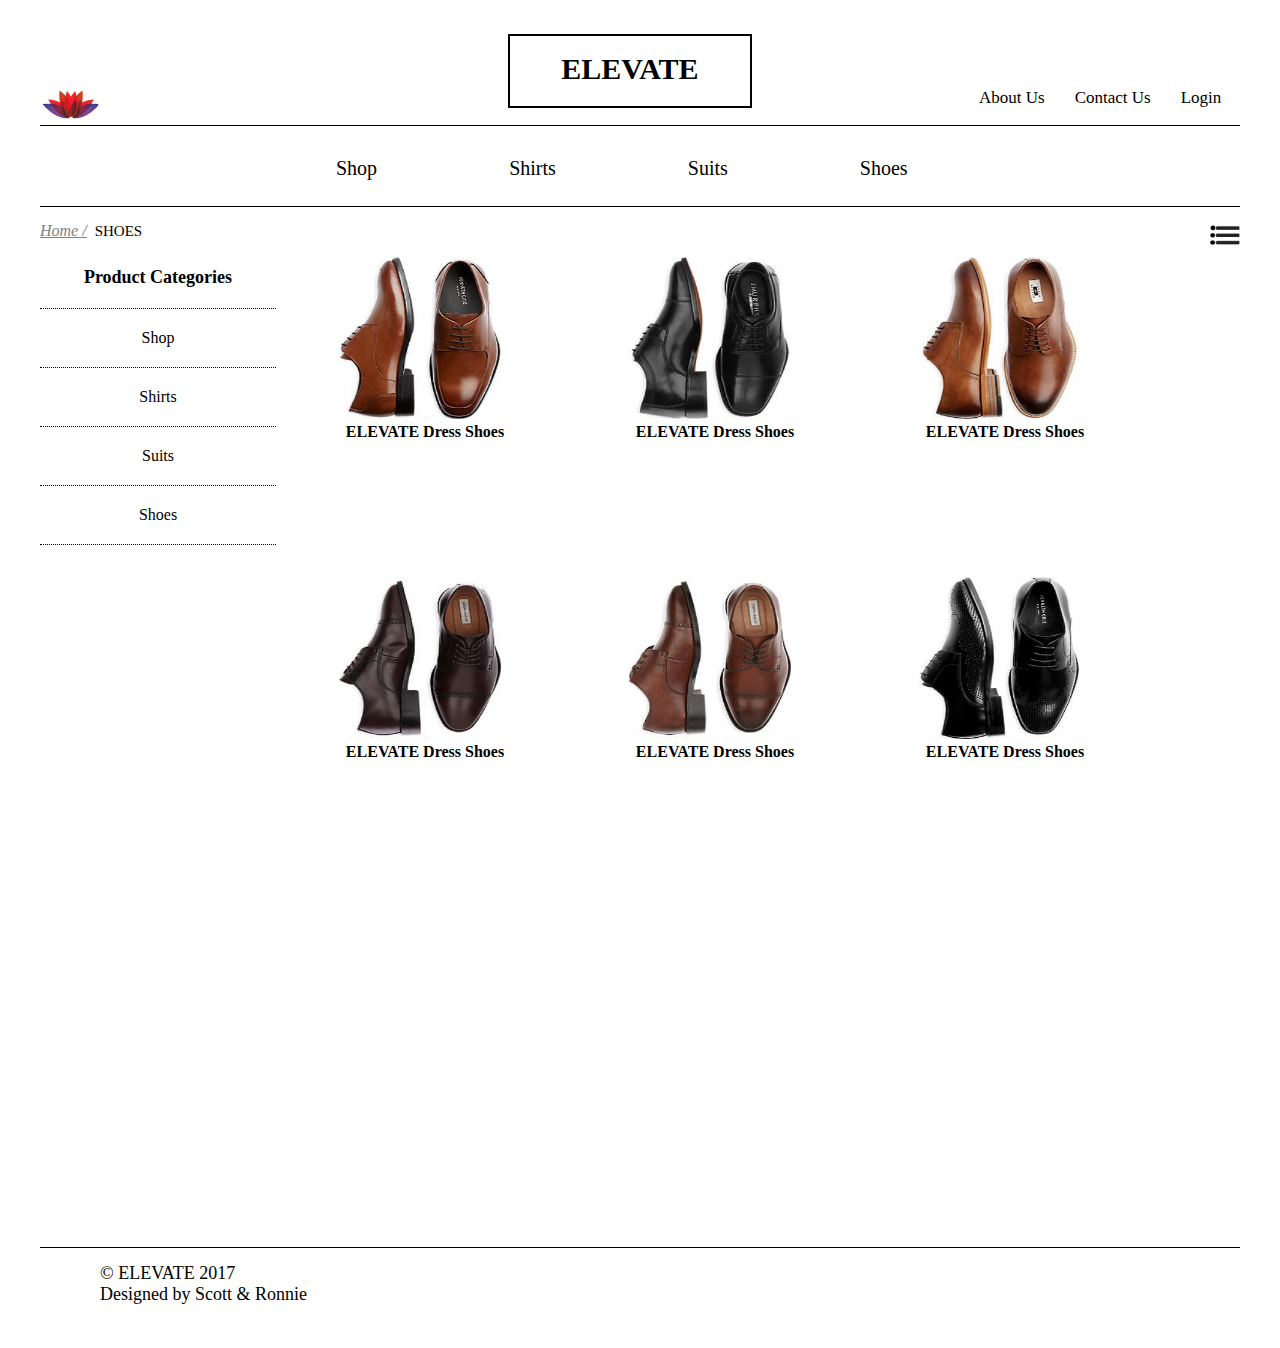
<file: shoes/shoes.html>
<!DOCTYPE html>
<html>

<style media="screen">

/*shirt container*/
.product-container{
  width: 100%;
  height: 1000px;
  position: relative;
}

/*menu*/
.product-sidebar-link{
  height: 100%;
  width: 20%;
  position: absolute;
  }
div.product-sidebar-link ul {
  list-style-type:none;
  text-align: center;
  }
div.product-sidebar-link li {
  padding: 20px 10px;
  width: 90%;
  border-bottom: dotted thin;
  }
  .list-title {
    font-size: 18px;
    font-weight: bold;
    font-family: "Goudy Old Style", Garamond, "Big Caslon", "Times New Roman", serif;
  }
div.product-sidebar-link a {
  text-decoration:none;
  color: black;
  font-family: "Goudy Old Style", Garamond, "Big Caslon", "Times New Roman", serif;
}
div.product-sidebar-link a:hover {
  text-decoration: underline;
}

  div.shoes-container {
      width: 80%;
      height: 600px;
      float: right;
  }
  .shoes{
    height: 750px;
    width: 80%;
    float:right;
  }

.shoes-gallery img{
width: 60%;
height: 70%;
margin-left: 18%;
}
div.shoes-gallery ul{
list-style: none;
height: 320px;
}
div.shoes-gallery li{
display: table-cell;
padding: 10px;
}
div.shoes-gallery li h4{
  /*margin-left: 15%;*/
  text-align: center;
  font-family: "Goudy Old Style", Garamond, "Big Caslon", "Times New Roman", serif;

}
  div.shoes-gallery li p{
    /*margin-left: 15%;*/
    text-align: center;
    display: none;
  }
  .shoes-info:hover p {
    display: block;
    width: 200px;
    text-align: center;
    margin-left: 38px;
    font-family: "Goudy Old Style", Garamond, "Big Caslon", "Times New Roman", serif;
  }
  img:hover {
    opacity: 0.5;
  }
  button.grid-view{
    width: 30px;
    height: 25px;
    float: right;
    border: none;
    background-color: #FFF;
  }
  button.grid-view img {
  width: 30px;
  height: 20px;
  display: block;
  }
  button.grid-view img:hover {
    opacity: 0.5;
    cursor: pointer;
  }

</style>

  <head>
    <title>ELEVATE</title>
    <link rel="stylesheet" type="text/css" href="../css/main.css">
  </head>

  <body>
    <div class="container">
        <div class="main-header">
          <img src="../img/store-logo.png" alt="store-logo">
          <div class="header-content">
            <header class="header-info">
              <h1><a href="../index.html">Elevate</a></h1>
            </header>
          </div>
          <aside class="about-us-header">
            <ul>
              <li class="about-us-tag"><a href="../about-us/about-us.html">About Us </a></li>
              <li class="contact-us-tag"><a href="../contact-us/contact-us.html">Contact Us</a></li>
              <li class="login-tag"><a href="../login/login.html">Login</a></li>
            </ul>
          </aside>
        </div>
          <div class="main-navigation">
            <div class="navigation-tool-bar">
              <ul>
                <li><a href="../index.html">Shop</a></li>
                <li><a href="../shirts/shirts.html">Shirts</a></li>
                <li><a href="../suits/suits.html">Suits</a></li>
                <li><a href="../shoes/shoes.html">Shoes</a></li>
              </ul>
            </div>
          </div>
          <aside class="login-forum-breadcrumb">
            <ul>
              <li class="home-tag"><a href="../index.html">Home / </a></li>
              <li class="account-tag"><a href="../shirts/shirts.html"> Shoes </a></li>
            </ul>
            <div>
              <a href="../shoes-grid-view/shoes-grid-view.html"><button class="grid-view"><img src="../img/grid.PNG">
              </button></a>
          </div>
          </aside>
          <div class="product-container">

            <div class="product-sidebar-link">
              <ul>
                <li class="list-title">Product Categories</li>
                <li><a href="../index.html">Shop</a></li>
                <li><a href="../shirts/shirts.html">Shirts</a></li>
                <li><a href="../suits/suits.html">Suits</a></li>
                <li><a href="../shoes/shoes.html">Shoes</a></li>

              </ul>
            </div>
            <div class="shoes">
              <div class="shoes-gallery">
                <ul>
                  <li class="shoes-info"><a href="#"><img src="../img/shoes1.jpg" alt="shirt-cover"></a><h4>ELEVATE Dress Shoes</h4> <p>$79</p><p>Classic wingtips, a leather sole, and a lightly cushioned insole for all-day comfort.</p></li>
                  <li class="shoes-info"><a href="#"><img src="../img/shoes2.jpg" alt="shirt-cover"></a><h4>ELEVATE Dress Shoes</h4> <p>$79</p><p>Plain smooth toe, fine stitching, and all-leather construction, lightly padded insole for all-day comfort.</p></li>
                  <li class="shoes-info"><a href="#"><img src="../img/shoes3.jpg" alt="shirt-cover"></a><h4>ELEVATE Dress Shoes</h4> <p>$79</p><p>Soft, rich, genuine leather, a lightly cushioned interior and combination leather and rubber outsole.</p></li>
                </ul>
                <ul>
                  <li class="shoes-info"><a href="#"><img src="../img/shoes4.jpg" alt="shirt-cover"></a><h4>ELEVATE Dress Shoes</h4> <p>$89</p><p>Plain smooth toe, fine stitching, and all-leather construction, lightly padded insole for all-day comfort.</p></li>
                  <li class="shoes-info"><a href="#"><img src="../img/shoes5.jpg" alt="shirt-cover"></a><h4>ELEVATE Dress Shoes</h4> <p>$89</p><p>Soft, rich, genuine leather, a lightly cushioned interior and combination leather and rubber outsole.</p></li>
                  <li class="shoes-info"><a href="#"><img src="../img/shoes6.jpg" alt="shirt-cover"></a><h4>ELEVATE Dress Shoes</h4><p>$89</p><p>Classic wingtips, a leather sole, and a lightly cushioned insole for all-day comfort.</p></li>
                </ul>
              </div>
          </div>
        </div>
        <div class="main-footer">
          <div class="footer-content">
            <footer class="footer-info">
              <p>&copy ELEVATE 2017</p>
              <p>Designed by Scott & Ronnie</p>
            </footer>
          </div>
        </div>
  </body>
</html>
</file>
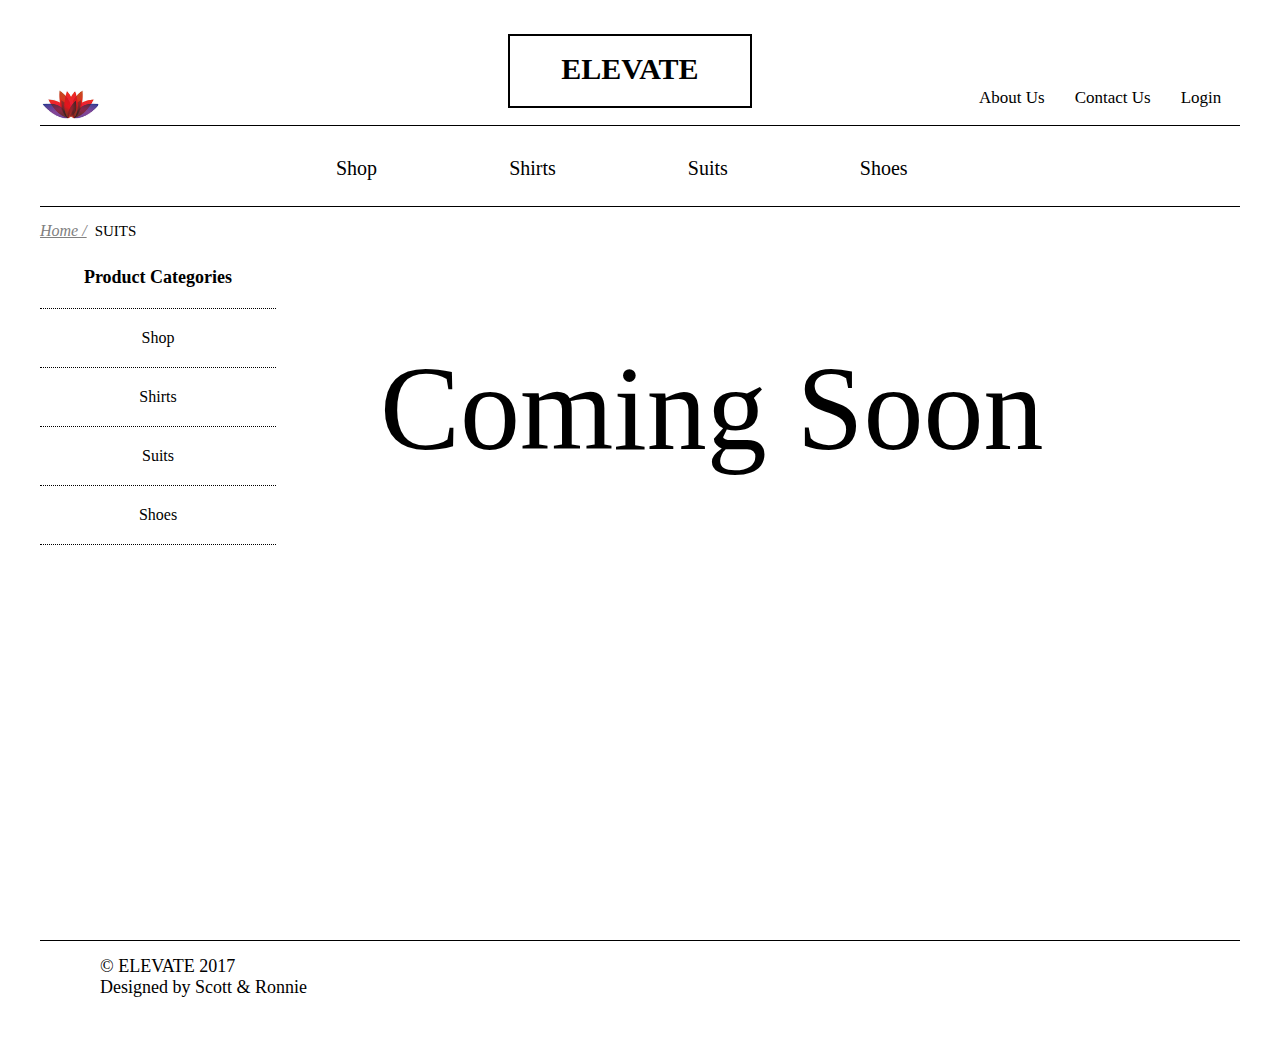
<file: suits/suits.html>
<!DOCTYPE html>
<html>

<style media="screen">

/*shirt container*/
.product-container{
  width: 100%;
  height: 700px;
  position: relative;

}


/*menu*/
.product-sidebar-link{
  height: 100%;
  width: 20%;
  margin-top: 7px;
  position: absolute;
  }
div.product-sidebar-link ul {
  list-style-type:none;
  text-align: center;
  }
div.product-sidebar-link li {
  padding: 20px 10px;
  width: 90%;
  border-bottom: dotted thin;
  }
  .list-title {
    font-size: 18px;
    font-weight: bold;
    font-family: "Goudy Old Style", Garamond, "Big Caslon", "Times New Roman", serif;
  }
div.product-sidebar-link a {
  text-decoration:none;
  color: black;
  font-family: "Goudy Old Style", Garamond, "Big Caslon", "Times New Roman", serif;
}
div.product-sidebar-link a:hover {
  text-decoration: underline;
}

  div.suits-container {
      width: 80%;
      height: 600px;
      float: right;
  }
  div.suits-container p {
    font-size: 120px;
    margin-top: 100px;
    margin-left: 100px;
    font-family: "Goudy Old Style", Garamond, "Big Caslon", "Times New Roman", serif;
  }

</style>

  <head>
    <title>ELEVATE</title>
    <link rel="stylesheet" type="text/css" href="../css/main.css">
  </head>

  <body>
    <div class="container">
        <div class="main-header">
          <img src="../img/store-logo.png" alt="store-logo">
          <div class="header-content">
            <header class="header-info">
              <h1><a href="../index.html">Elevate</a></h1>
            </header>
          </div>
          <aside class="about-us-header">
            <ul>
              <li class="about-us-tag"><a href="../about-us/about-us.html">About Us </a></li>
              <li class="contact-us-tag"><a href="../contact-us/contact-us.html">Contact Us</a></li>
              <li class="login-tag"><a href="../login/login.html">Login</a></li>
            </ul>
          </aside>
        </div>
          <div class="main-navigation">
            <div class="navigation-tool-bar">
              <ul>
                <li><a href="../index.html">Shop</a></li>
                <li><a href="../shirts/shirts.html">Shirts</a></li>
                <li><a href="../suits/suits.html">Suits</a></li>
                <li><a href="../shoes/shoes.html">Shoes</a></li>
              </ul>
            </div>
          </div>
          <aside class="login-forum-breadcrumb">
            <ul>
              <li class="home-tag"><a href="../index.html">Home / </a></li>
              <li class="account-tag"><a href="../shirts/shirts.html"> Suits </a></li>

            </ul>
          </aside>
          <div class="product-container">

            <div class="product-sidebar-link">
              <ul>
                <li class="list-title">Product Categories</li>
                <li><a href="../index.html">Shop</a></li>
                <li><a href="../shirts/shirts.html">Shirts</a></li>
                <li><a href="../suits/suits.html">Suits</a></li>
                <li><a href="../shoes/shoes.html">Shoes</a></li>

              </ul>
            </div>
              <div class="suits-container">
                  <p>Coming Soon</p>
              </div>
          </div>

          <div class="main-footer">
            <div class="footer-content">
              <footer class="footer-info">
                <p>&copy ELEVATE 2017</p>
                <p>Designed by Scott & Ronnie</p>
              </footer>
            </div>
          </div>
        </div>
  </body>
</html>
</file>
<file: css/main.css>
* {
  margin: 0;
  padding: 0;
}
img {
  max-width: 100%;
  width: 100%;
}
.container {
  height: 100%;
  display: flex;
  margin: 0 auto;
  max-width: 1200px;
  background-color: none;
  flex-direction: column;
}
div.main-header {
  height: 90px;
  width: 100%;
  margin-top: 25px;
  position: relative;
}
div.header-content {
  height: 70px;
  width: 20%;
  top: 10%;
  left: 39%;
  position: absolute;
  border: solid 2px;
}
div.main-header img {
  margin-top: 65px;
  width: 5%;
}
header.header-info h1 {
  padding-top: 16px;
  text-align: center;
  text-transform: uppercase;
  font-size: 30px;
  font-family: "Goudy Old Style", Garamond, "Big Caslon", "Times New Roman", serif;
}
header.header-info a {
  text-decoration: none;
  color: black;
  font-family: "Goudy Old Style", Garamond, "Big Caslon", "Times New Roman", serif;
}
aside.about-us-header {
  height: 50px;
  width: 23%;
  float: right;
  margin-top: 4%;
}
aside.about-us-header li {
  float: left;
  padding: 15px;
}
aside.about-us-header ul {
  list-style: none;
}
aside.about-us-header a {
  text-decoration: none;
  color: black;
  font-size: 17px;
  font-family: "Goudy Old Style", Garamond, "Big Caslon", "Times New Roman", serif;
}
div.picture-content {
  height: 600px;
  flex:1;
}
div.picture-content img {
  height: 100%;
  width: 100%;
}
div.product-content {
  height: 800px;
  flex: 1;
  margin-top: 30px;
}
div.product-content h1 {
  text-align: center;
  font-size: 30px;
  margin-bottom: 30px;
  font-family: "Goudy Old Style", Garamond, "Big Caslon", "Times New Roman", serif;
}
div.main-navigation {
  height: 80px;
  width: 100%;
  margin-top: 10px;
  margin-bottom: 15px;
  position: relative;
  border-top: solid thin;
  border-bottom: solid thin;
}
div.navigation-tool-bar {
  height: 50px;
  width: 70%;
  left: 15%;
  margin-top: 15px;
  position: absolute;
}
div.navigation-tool-bar ul {
  list-style: none;
}
div.navigation-tool-bar li {
  float: left;
}
div.navigation-tool-bar a {
  text-decoration: none;
  color: black;
  font-size: 20px;
  display: block;
  padding: 16px;
  text-align: center;
  margin-left: 100px;
  font-family: "Goudy Old Style", Garamond, "Big Caslon", "Times New Roman", serif;
}

div.main-nav-bar h1 {
  text-align: center;
  font-size: 20px;
}
aside.bottom-left {
  width: 29%;
  height: 90%;
  float: left;
}
aside.bottom-left h1 {
  margin-top: 50px;
}
div.bottom-middle {
  width: 20%;
  height: 720px;
  left: 40%;
  position: absolute;
}
aside.bottom-right {
  width: 29%;
  height: 90%;
  float: right;
}
aside.bottom-left h1 {
  margin-top: 50px;
  font-size: 30px;
  font-family: "Goudy Old Style", Garamond, "Big Caslon", "Times New Roman", serif;
}
aside.bottom-left img {
  height: 60%;
  width: 100%;
  border-radius: 20px;
}
div.bottom-middle h1 {
  margin-top: 50px;
  font-size: 30px;
  text-align: center;
  font-family: "Goudy Old Style", Garamond, "Big Caslon", "Times New Roman", serif;
}
div.bottom-middle img {
  height: 60%;
  width: 100%;
  border-radius: 20px;
}
aside.bottom-right h1 {
  margin-top: 50px;
  font-size: 30px;
  font-family: "Goudy Old Style", Garamond, "Big Caslon", "Times New Roman", serif;
}
aside.bottom-right img {
  height: 60%;
  width: 100%;
  border-radius: 20px;
}
div.main-footer {
  height: 100px;
  width: 100%;
  position: relative;
  border-top: solid thin;
}
div.footer-content {
  height: 70%;
  width: 70%;
  left: 5%;
  position: absolute;
  margin-top: 15px;
}
footer.footer-info p {
  padding: none;
  font-size: 18px;
  font-family: "Goudy Old Style", Garamond, "Big Caslon", "Times New Roman", serif;
}

/*login-page*/
div.main-content {
  height: 500px;
  width: 100%;
}
div.main-header-login {
  margin-top: 40px;
}
aside.login-forum-breadcrumb {
  width: 100%;
}
aside.login-forum-breadcrumb ul {
  list-style: none;
}
aside.login-forum-breadcrumb li {
  float: left;
}
aside.login-forum-breadcrumb li a {
  margin-top: 5px;
}
li.home-tag a {
  color: gray;
  font-style: italic;
  text-decoration: underline;
}
li.account-tag a {
  margin-left: 8px;
  font-size: 15px;
  text-transform: uppercase;
  text-decoration: none;
  color: black;
}
div.main-header-login h1 {
  font-size: 40px;
  font-family: "Goudy Old Style", Garamond, "Big Caslon", "Times New Roman", serif;
}
div.main-header-login h2 {
  margin-top: 35px;
  font-size: 30px;
  font-family: "Goudy Old Style", Garamond, "Big Caslon", "Times New Roman", serif;
}
section.login-forum {
  height: 200px;
  width: 100%;
  margin-top: 30px;
}
label.username-label {
  display: block;
  font-size: 20px;
  font-family: "Goudy Old Style", Garamond, "Big Caslon", "Times New Roman", serif;
}
input.username-textbox {
  width: 70%;
  height: 50px;
  font-size: 20px;
  background-color: #f2f2f2;
  border: none;
}
label.password-label {
  display: block;
  font-size: 20px;
  font-family: "Goudy Old Style", Garamond, "Big Caslon", "Times New Roman", serif;
}
input.password-textbox {
  width: 70%;
  height: 50px;
  font-size: 20px;
  background-color: #f2f2f2;
  border: none;
  margin-bottom: 30px;
}
button.login-button {
  padding: 15px 30px;
  font-size: 20px;
  border: solid 2px;
  background-color: white;
  transition-duration: 0.4s;
  cursor: pointer;
  font-family: "Goudy Old Style", Garamond, "Big Caslon", "Times New Roman", serif;
}
button.login-button:hover {
  background-color: #A9A9A9;
  color:black;
}
</file>
